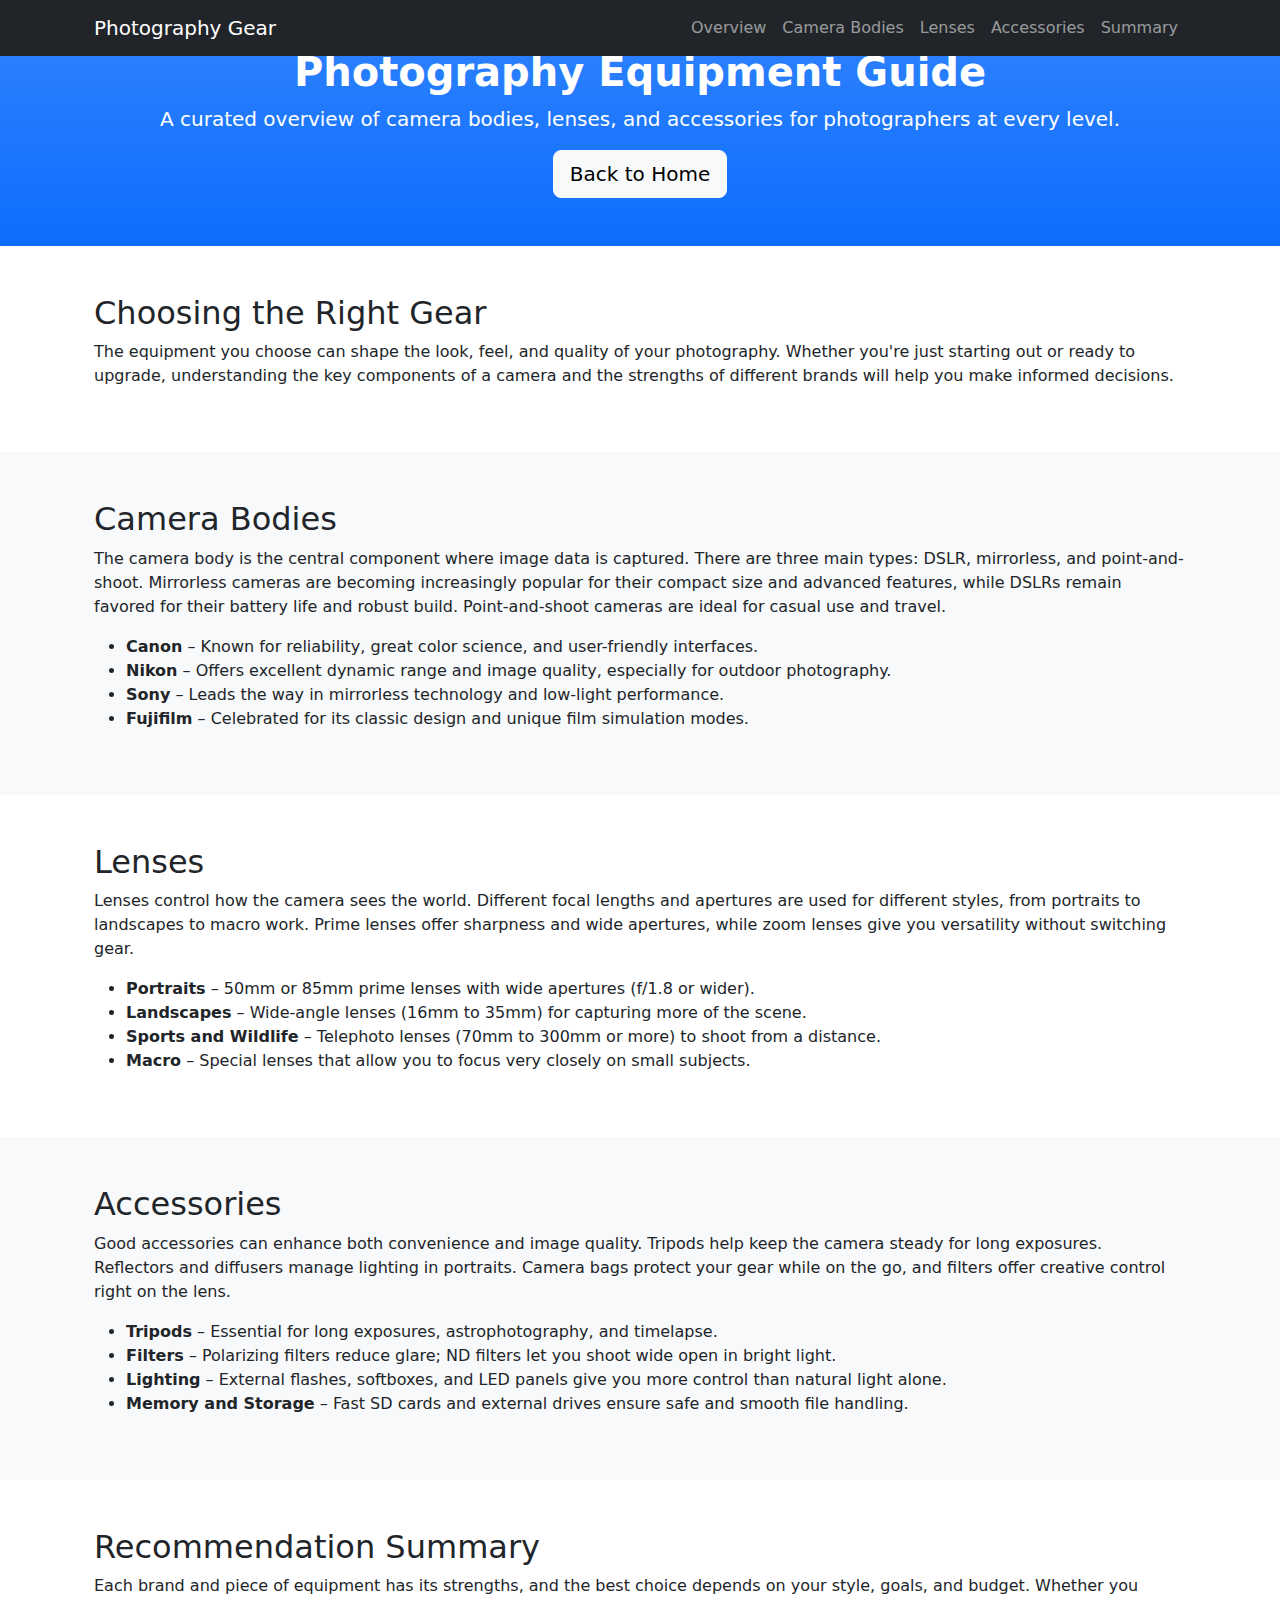
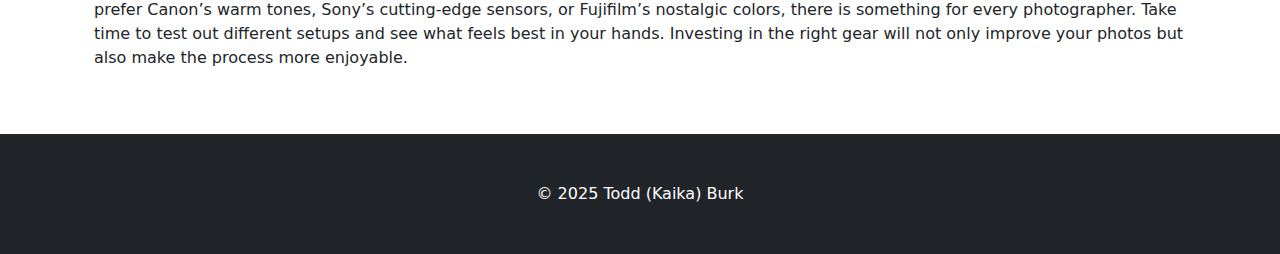
<file: HTML/Equipment.html>
<!DOCTYPE html>
<html lang="en">
<head>
    <meta charset="utf-8" />
    <meta name="viewport" content="width=device-width, initial-scale=1, shrink-to-fit=no" />
    <meta name="description" content="Photography Equipment Guide" />
    <meta name="author" content="Todd (Kaika) Burk" />
    <title>Photography Equipment Guide</title>
    <link href="https://cdn.jsdelivr.net/npm/bootstrap@5.3.2/dist/css/bootstrap.min.css" rel="stylesheet" />
</head>
<body id="page-top">
    <!-- Navigation -->
    <nav class="navbar navbar-expand-lg navbar-dark bg-dark fixed-top" id="mainNav">
        <div class="container px-4">
            <a class="navbar-brand" href="#page-top">Photography Gear</a>
            <button class="navbar-toggler" type="button" data-bs-toggle="collapse" data-bs-target="#navbarResponsive" aria-controls="navbarResponsive" aria-expanded="false" aria-label="Toggle navigation">
                <span class="navbar-toggler-icon"></span>
            </button>
            <div class="collapse navbar-collapse" id="navbarResponsive">
                <ul class="navbar-nav ms-auto">
                    <li class="nav-item"><a class="nav-link" href="#gear">Overview</a></li>
                    <li class="nav-item"><a class="nav-link" href="#camera-bodies">Camera Bodies</a></li>
                    <li class="nav-item"><a class="nav-link" href="#lenses">Lenses</a></li>
                    <li class="nav-item"><a class="nav-link" href="#accessories">Accessories</a></li>
                    <li class="nav-item"><a class="nav-link" href="#summary">Summary</a></li>
                </ul>
            </div>
        </div>
    </nav>

    <!-- Header -->
    <header class="bg-primary bg-gradient text-white py-5">
        <div class="container px-4 text-center">
            <h1 class="fw-bolder">Photography Equipment Guide</h1>
            <p class="lead">A curated overview of camera bodies, lenses, and accessories for photographers at every level.</p>
            <a class="btn btn-light btn-lg" href="../index.html">Back to Home</a>
        </div>
    </header>

    <!-- Gear Overview -->
    <section id="gear">
        <div class="container px-4 py-5">
            <h2>Choosing the Right Gear</h2>
            <p>The equipment you choose can shape the look, feel, and quality of your photography. Whether you're just starting out or ready to upgrade, understanding the key components of a camera and the strengths of different brands will help you make informed decisions.</p>
        </div>
    </section>

    <!-- Camera Bodies -->
    <section id="camera-bodies" class="bg-light">
        <div class="container px-4 py-5">
            <h2>Camera Bodies</h2>
            <p>The camera body is the central component where image data is captured. There are three main types: DSLR, mirrorless, and point-and-shoot. Mirrorless cameras are becoming increasingly popular for their compact size and advanced features, while DSLRs remain favored for their battery life and robust build. Point-and-shoot cameras are ideal for casual use and travel.</p>
            <ul>
                <li><strong>Canon</strong> – Known for reliability, great color science, and user-friendly interfaces.</li>
                <li><strong>Nikon</strong> – Offers excellent dynamic range and image quality, especially for outdoor photography.</li>
                <li><strong>Sony</strong> – Leads the way in mirrorless technology and low-light performance.</li>
                <li><strong>Fujifilm</strong> – Celebrated for its classic design and unique film simulation modes.</li>
            </ul>
        </div>
    </section>

    <!-- Lenses -->
    <section id="lenses">
        <div class="container px-4 py-5">
            <h2>Lenses</h2>
            <p>Lenses control how the camera sees the world. Different focal lengths and apertures are used for different styles, from portraits to landscapes to macro work. Prime lenses offer sharpness and wide apertures, while zoom lenses give you versatility without switching gear.</p>
            <ul>
                <li><strong>Portraits</strong> – 50mm or 85mm prime lenses with wide apertures (f/1.8 or wider).</li>
                <li><strong>Landscapes</strong> – Wide-angle lenses (16mm to 35mm) for capturing more of the scene.</li>
                <li><strong>Sports and Wildlife</strong> – Telephoto lenses (70mm to 300mm or more) to shoot from a distance.</li>
                <li><strong>Macro</strong> – Special lenses that allow you to focus very closely on small subjects.</li>
            </ul>
        </div>
    </section>

    <!-- Accessories -->
    <section id="accessories" class="bg-light">
        <div class="container px-4 py-5">
            <h2>Accessories</h2>
            <p>Good accessories can enhance both convenience and image quality. Tripods help keep the camera steady for long exposures. Reflectors and diffusers manage lighting in portraits. Camera bags protect your gear while on the go, and filters offer creative control right on the lens.</p>
            <ul>
                <li><strong>Tripods</strong> – Essential for long exposures, astrophotography, and timelapse.</li>
                <li><strong>Filters</strong> – Polarizing filters reduce glare; ND filters let you shoot wide open in bright light.</li>
                <li><strong>Lighting</strong> – External flashes, softboxes, and LED panels give you more control than natural light alone.</li>
                <li><strong>Memory and Storage</strong> – Fast SD cards and external drives ensure safe and smooth file handling.</li>
            </ul>
        </div>
    </section>

    <!-- Summary -->
    <section id="summary">
        <div class="container px-4 py-5">
            <h2>Recommendation Summary</h2>
            <p>Each brand and piece of equipment has its strengths, and the best choice depends on your style, goals, and budget. Whether you prefer Canon’s warm tones, Sony’s cutting-edge sensors, or Fujifilm’s nostalgic colors, there is something for every photographer. Take time to test out different setups and see what feels best in your hands. Investing in the right gear will not only improve your photos but also make the process more enjoyable.</p>
        </div>
    </section>

    <!-- Footer -->
    <footer class="py-5 bg-dark text-white text-center">
        <div class="container px-4">
            <p class="m-0">&copy; 2025 Todd (Kaika) Burk</p>
        </div>
    </footer>

    <!-- Bootstrap JS -->
    <script src="https://cdn.jsdelivr.net/npm/bootstrap@5.3.2/dist/js/bootstrap.bundle.min.js"></script>
</body>
</html>
</file>
